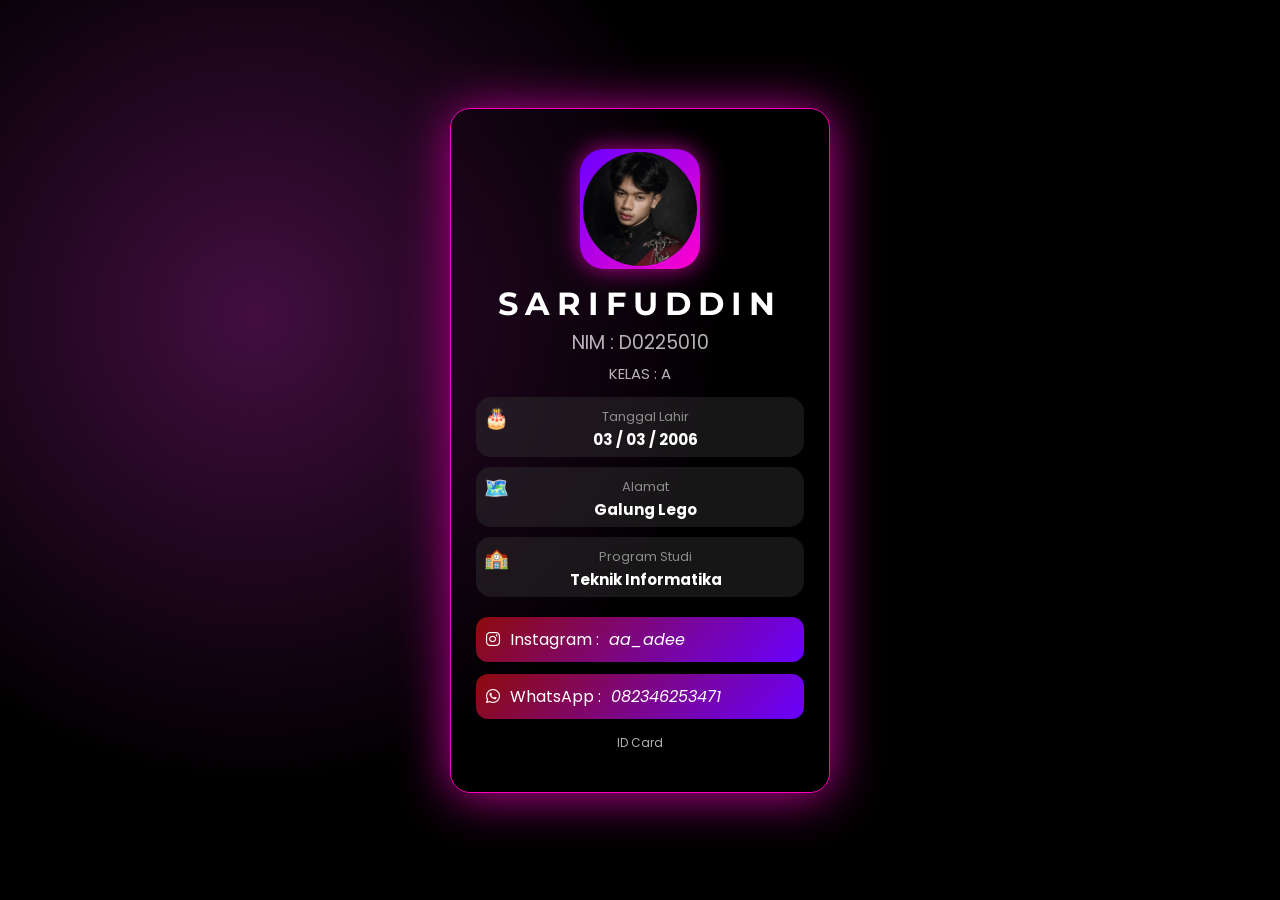
<file: index.html>
<!doctype html>
<html lang="id">
  <head>
    <meta charset="UTF-8" />
    <meta name="viewport" content="width=device-width, initial-scale=1.0" />
    <meta
      name="description"
      content="ID Card Digital Sarifuddin - Teknik Informatika"
    />
    <title>ID Card 3D - Sarifuddin</title>

    <link
      href="https://fonts.googleapis.com/css2?family=Poppins:wght@300;400;600&display=swap"
      rel="stylesheet"
    />
    <link
      href="https://fonts.googleapis.com/css2?family=Montserrat:wght@700&display=swap"
      rel="stylesheet"
    />
    <link
      href="https://cdnjs.cloudflare.com/ajax/libs/font-awesome/6.5.0/css/all.min.css"
      rel="stylesheet"
    />

    <link rel="stylesheet" href="ade.css" />
  </head>

  <body>
    <div class="card">
      <div class="avatar" id="avatar">
        <img src="foto.jpg" alt="Foto Sarifuddin" loading="lazy" />
      </div>

      <h1>SARIFUDDIN</h1>
      <div class="nim">NIM : D0225010</div>
      <div class="KELAS">KELAS : A</div>

      <div class="info">
        <div class="item">
          <span>🎂</span>
          <div>
            <small>Tanggal Lahir</small>
            <strong>03 / 03 / 2006</strong>
          </div>
        </div>

        <div class="item">
          <span>🗺️</span>
          <div>
            <small>Alamat</small>
            <strong>Galung Lego</strong>
          </div>
        </div>

        <div class="item">
          <span>🏫</span>
          <div>
            <small>Program Studi</small>
            <strong>Teknik Informatika</strong>
          </div>
        </div>
      </div>

      <div class="social">
        <a
          href="https://instagram.com/aa_adee"
          target="_blank"
          rel="noopener noreferrer"
          class="ig"
        >
          <i class="fab fa-instagram"></i> Instagram : <i>aa_adee</i>
        </a>

        <a
          href="https://wa.me/6282346253471"
          target="_blank"
          rel="noopener noreferrer"
          class="wa"
        >
          <i class="fab fa-whatsapp"></i> WhatsApp : <i>082346253471</i>
        </a>
      </div>
      <div class="footer">ID Card</div>
    </div>

    <!-- POPUP -->
    <div id="popupFoto" class="popup">
      <img src="foto.jpg" alt="Foto Besar" />
    </div>

    <script>
      const popup = document.getElementById("popupFoto");
      const avatar = document.getElementById("avatar");

      avatar.addEventListener("click", () => {
        popup.classList.add("active");
      });

      popup.addEventListener("click", () => {
        popup.classList.remove("active");
      });
    </script>
  </body>
</html>
</file>
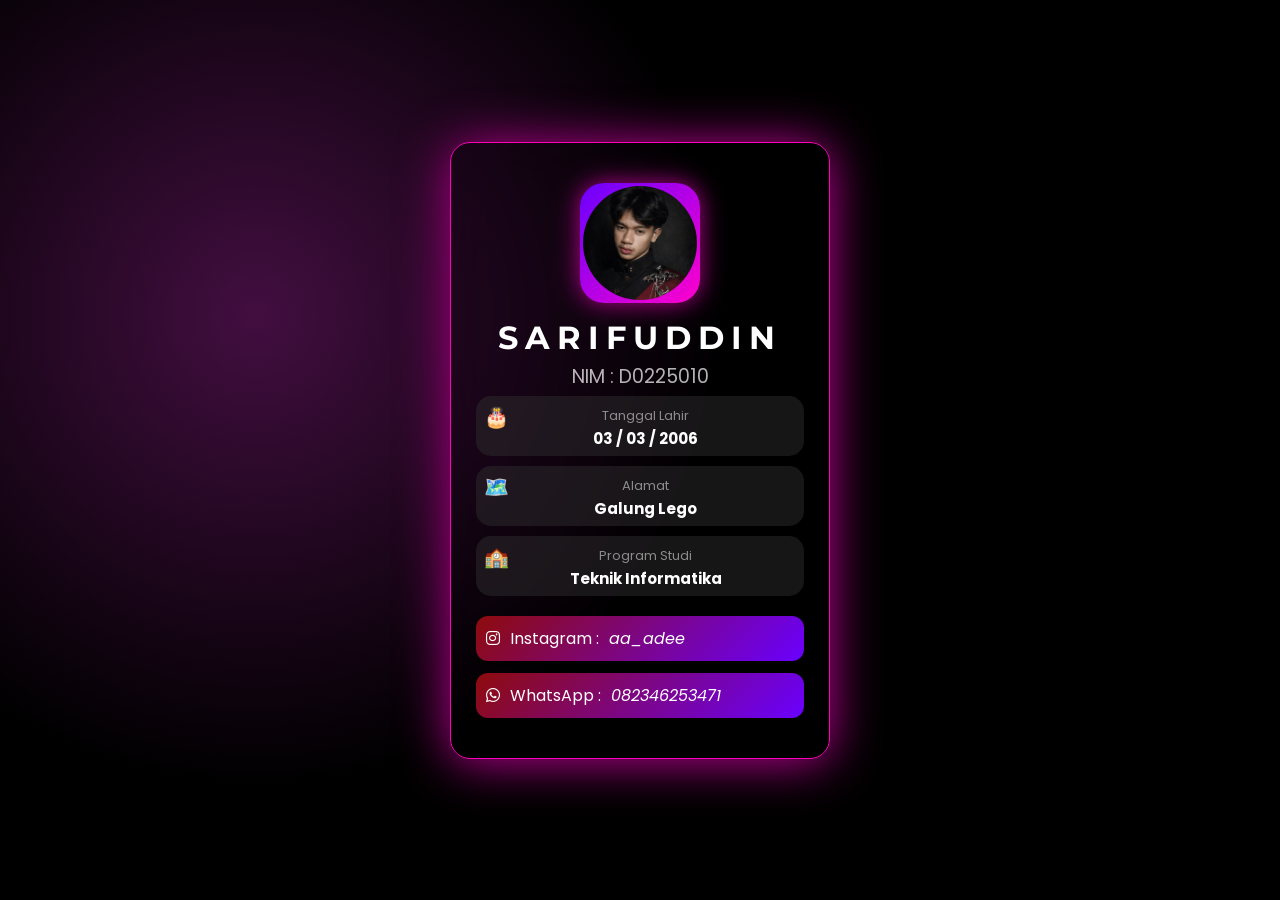
<file: ade.html>
<!doctype html>
<html lang="id">
  <head>
    <meta charset="UTF-8" />
    <meta name="viewport" content="width=device-width, initial-scale=1.0" />
    <meta
      name="description"
      content="ID Card Digital Sarifuddin - Teknik Informatika"
    />
    <title>ID Card 3D - Sarifuddin</title>

    <link
      href="https://fonts.googleapis.com/css2?family=Poppins:wght@300;400;600&display=swap"
      rel="stylesheet"
    />
    <link
      href="https://fonts.googleapis.com/css2?family=Montserrat:wght@700&display=swap"
      rel="stylesheet"
    />
    <link
      href="https://cdnjs.cloudflare.com/ajax/libs/font-awesome/6.5.0/css/all.min.css"
      rel="stylesheet"
    />

    <link rel="stylesheet" href="ade.css" />
  </head>

  <body>
    <div class="card">
      <div class="avatar" id="avatar">
        <img src="foto.jpg" alt="Foto Sarifuddin" loading="lazy" />
      </div>

      <h1>SARIFUDDIN</h1>
      <div class="nim">NIM : D0225010</div>

      <div class="info">
        <div class="item">
          <span>🎂</span>
          <div>
            <small>Tanggal Lahir</small>
            <strong>03 / 03 / 2006</strong>
          </div>
        </div>

        <div class="item">
          <span>🗺️</span>
          <div>
            <small>Alamat</small>
            <strong>Galung Lego</strong>
          </div>
        </div>

        <div class="item">
          <span>🏫</span>
          <div>
            <small>Program Studi</small>
            <strong>Teknik Informatika</strong>
          </div>
        </div>
      </div>

      <div class="social">
  <a
    href="https://instagram.com/aa_adeee"
    target="_blank"
    rel="noopener noreferrer"
    class="ig"
  >
    <i class="fab fa-instagram"></i> Instagram : <i>aa_adee</i>
  </a>

  <a
    href="https://wa.me/6282346253471"
    target="_blank"
    rel="noopener noreferrer"
    class="wa"
  >
    <i class="fab fa-whatsapp"></i> WhatsApp : <i>082346253471</i>
  </a>
</div>

    <!-- POPUP -->
    <div id="popupFoto" class="popup">
      <img src="foto.jpg" alt="Foto Besar" />
    </div>

    <script>
      const popup = document.getElementById("popupFoto");
      const avatar = document.getElementById("avatar");

      avatar.addEventListener("click", () => {
        popup.classList.add("active");
      });

      popup.addEventListener("click", () => {
        popup.classList.remove("active");
      });
    </script>
  </body>
</html>
</file>
<file: ade.css>
* {
  margin: 0;
  padding: 0;
  box-sizing: border-box;
}

body {
  font-family: "Poppins", sans-serif;
  min-height: 100vh;
  display: flex;
  justify-content: center;
  align-items: center;
  padding: 20px;
  color: #ffffff;
  background:
    radial-gradient(circle at 20% 35%, #7719738e, transparent 40%),
    radial-gradient(circle at 60% 70%, #000000, transparent 40%), #000000;
}

/* CARD */
.card {
  background: rgba(0, 0, 0, 0.191);
  backdrop-filter: blur(20px);
  -webkit-backdrop-filter: blur(20px);
  border-radius: 20px;
  padding: 40px 25px;
  width: 100%;
  max-width: 380px;
  border: 1px solid rgb(255, 0, 187);
  box-shadow:
    0 2px 50px rgba(255, 0, 200, 0.76),
    0 0 40px rgb(0, 0, 0);
  text-align: center;
  transition: transform 0.4s ease;
}

.card:hover {
  transform: translateY(-8px) scale(1.03);
}

/* AVATAR */
.avatar {
  width: 120px;
  height: 120px;
  border-radius: 20%;
  background: linear-gradient(135deg, #6a00ff, #ff00cc);
  padding: 3px;
  margin: 0 auto 15px;
  box-shadow: 0 0 25px rgba(255, 0, 200, 0.7);
  cursor: pointer;
}

.avatar img {
  width: 100%;
  height: 100%;
  border-radius: 50%;
  object-fit: cover;
}

/* TITLE */
h1 {
  font-family: "Montserrat", sans-serif;
  letter-spacing: 7px;
  margin-bottom: 5px;
}

.nim {
  font-size: 19px;
  opacity: 0.7;
  margin-bottom: 5px;
}

.KELAS {
  font-size: 15px;
  opacity: 0.7;
  margin-bottom: 12px;
}

/* INFO */
.info {
  display: flex;
  flex-direction: column;
  gap: 10px;
  margin-bottom: 20px;
}

.item {
  display: grid;
  grid-template-columns: 10px 1fr;
  gap: 1px;
  background: rgba(45, 44, 45, 0.516);
  padding: 6px 8px;
  border-radius: 15px;
}

.item span {
  font-size: 20px;
}

.item small {
  font-size: 13px;
  opacity: 0.5;
}

.item strong {
  display: block;
  font-size: 15px;
}

/* SOCIAL */
.social {
  display: flex;
  flex-direction: column;
  gap: 12px;
}

.social a {
  text-decoration: none;
  color: #fff;
  padding: 10px;
  border-radius: 12px;
  display: flex;
  align-items: center;
  gap: 10px;
  background: linear-gradient(135deg, #8e0b0b, #6a00ff);
  box-shadow: 0 6px 0 rgba(0, 0, 0, 0.4);
  transition:
    transform 0.1s ease,
    box-shadow 0.1s ease;
}

/* Hover hanya untuk social */
.social a:hover {
  transform: translateY(-2px);
}

/* Efek ditekan */
.social a:active {
  transform: translateY(4px);
  box-shadow: 0 2px 0 rgb(255, 255, 255);
}

/* Instagram Hover */
.social a.ig:hover {
  background: linear-gradient(135deg, #0e0100, #d6249f, #ff00d4);
}

/* WhatsApp Hover */
.social a.wa:hover {
  background: linear-gradient(135deg, #0e0100, #d6249f, #ff00d4);
}

/* FOOTER */
.footer {
  margin-top: 15px;
  font-size: 12px;
  opacity: 0.7;
}

/* POPUP */
.popup {
  position: fixed;
  inset: 0;
  background: rgba(0, 0, 0, 0.9);
  display: flex;
  justify-content: center;
  align-items: center;
  opacity: 0;
  visibility: hidden;
  transition: 0.3s;
}

.popup img {
  max-width: 90%;
  max-height: 90%;
  border-radius: 15px;
}

.popup.active {
  opacity: 1;
  visibility: visible;
}
</file>
